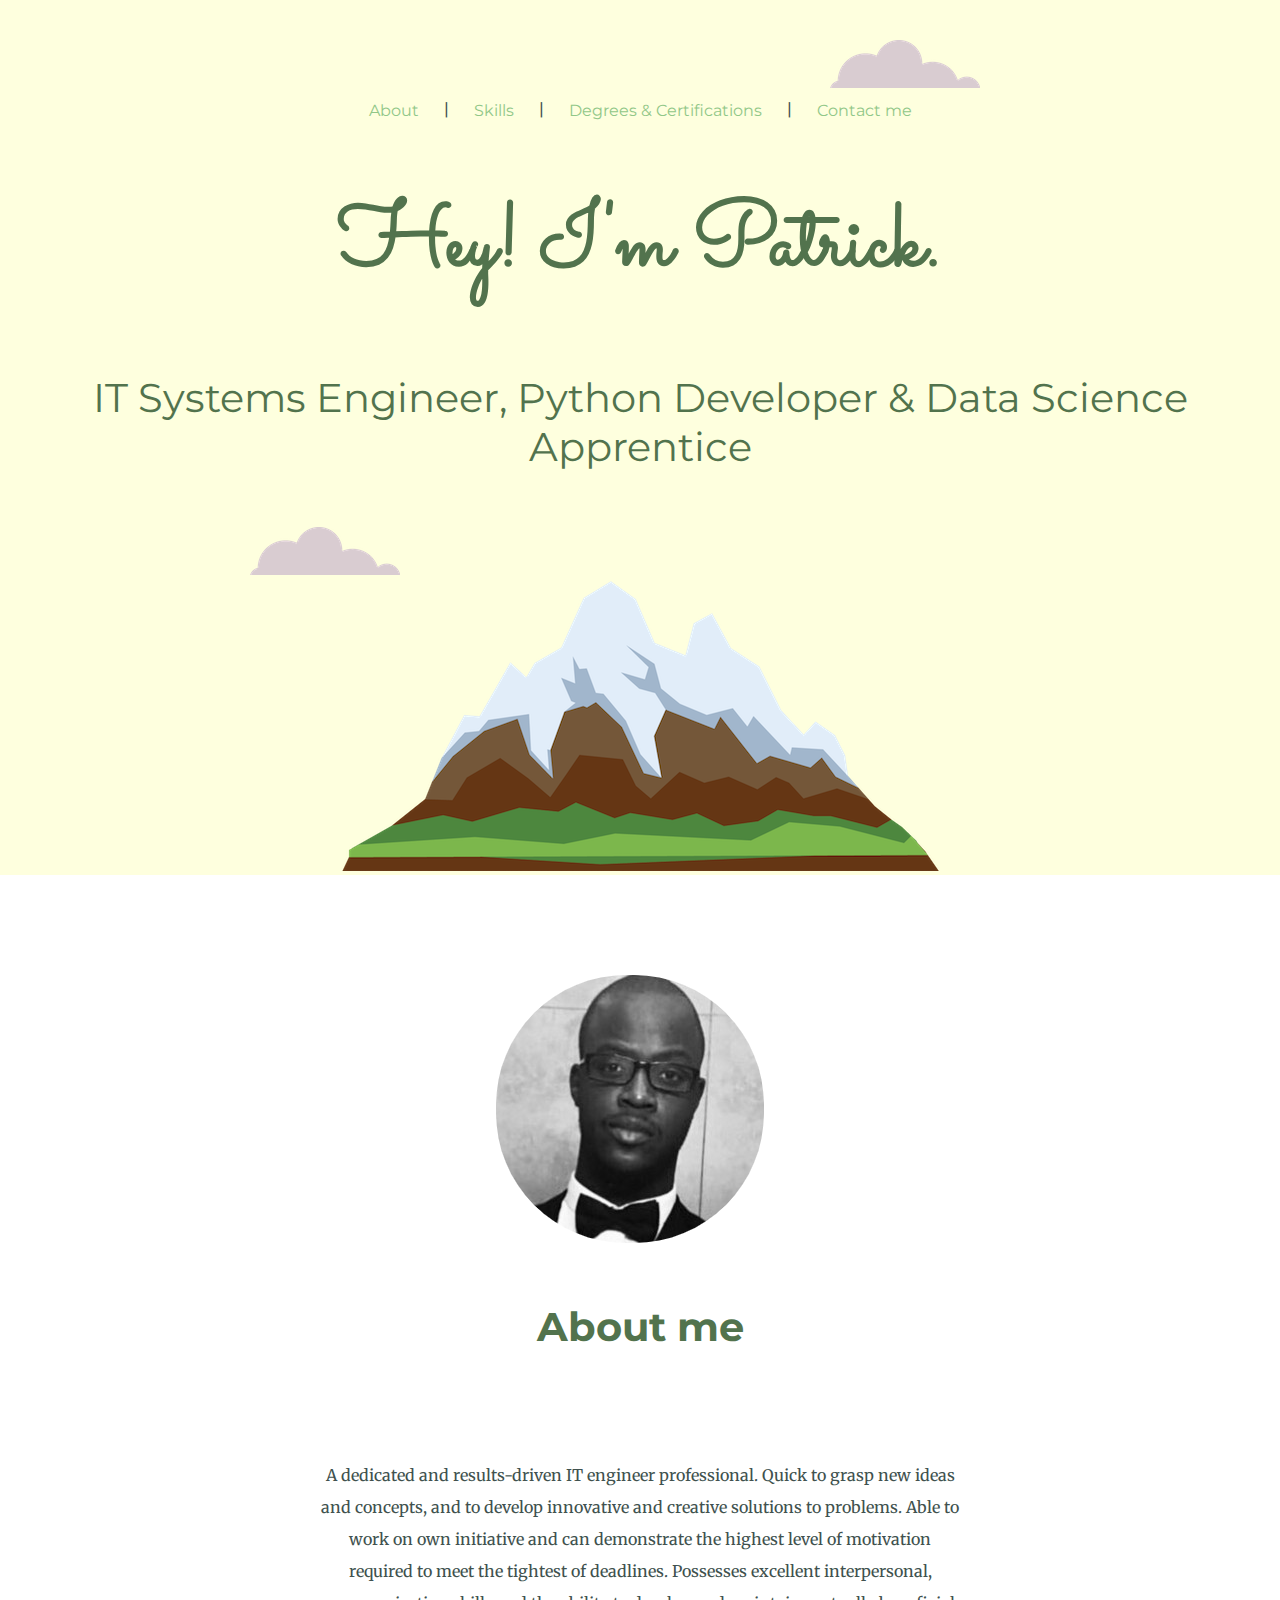
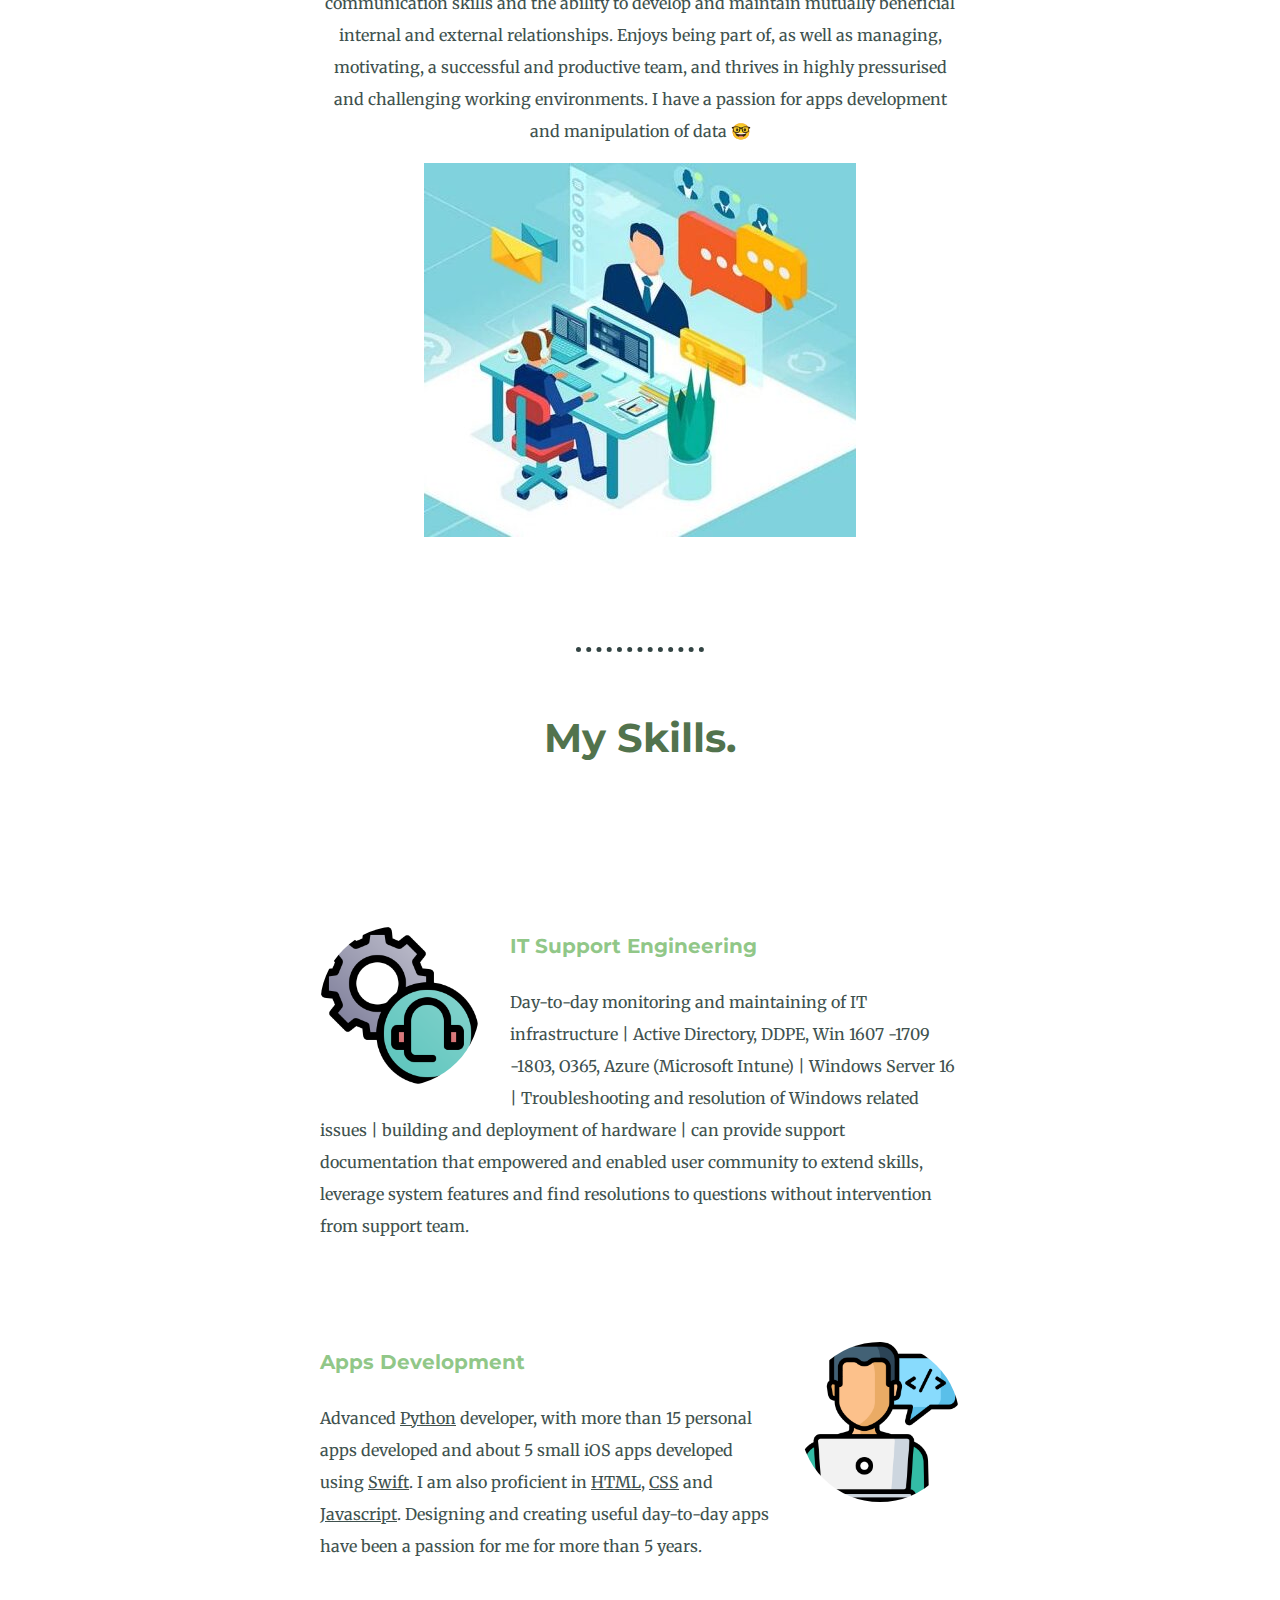
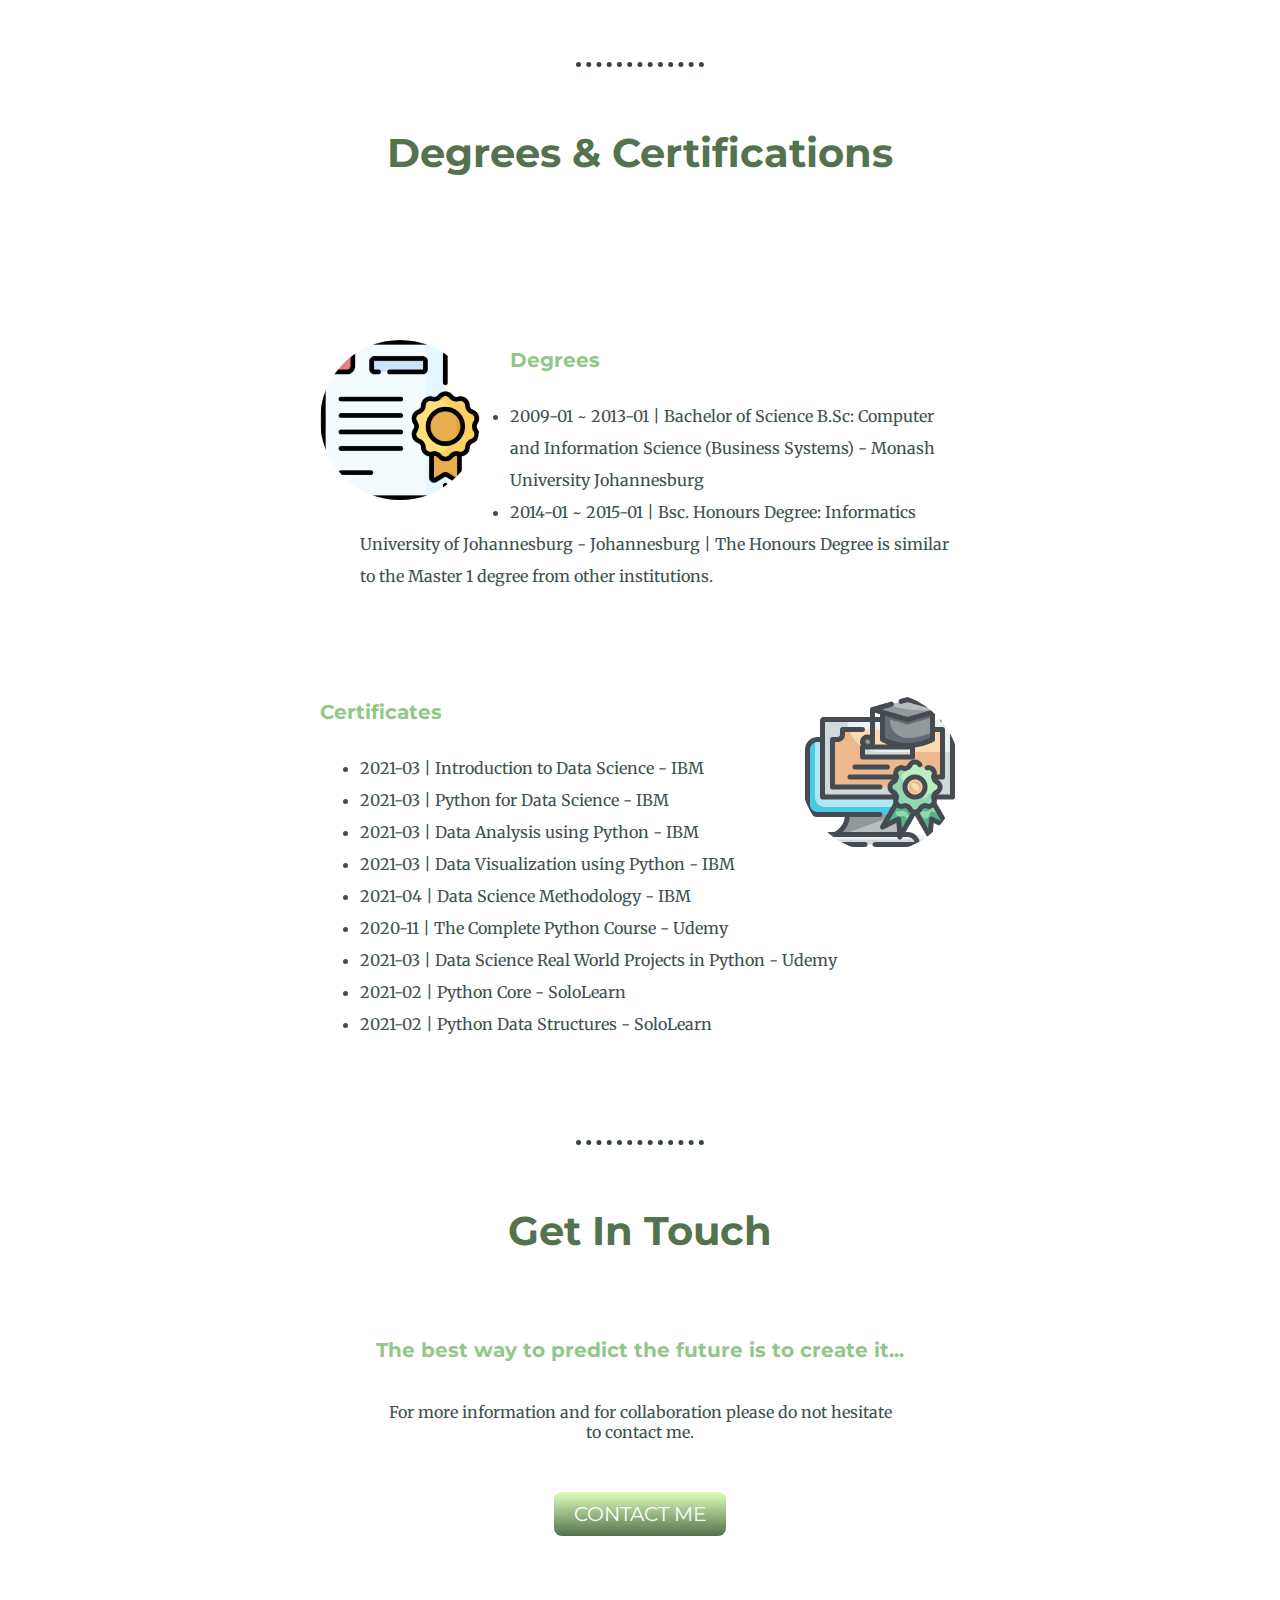
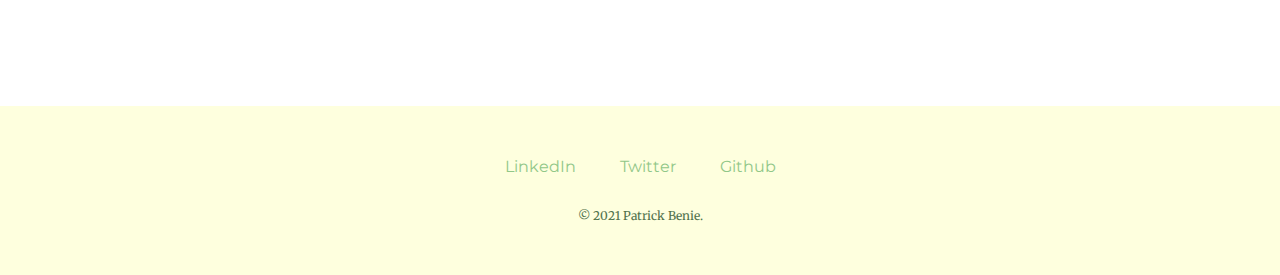
<file: index.html>
<!doctype html>

<html lang="en">

<head>
  <meta charset="utf-8">
  <title>Patrick Benie</title>
  <meta name="description" content="Patrick Benie's personal website">
  <meta name="author" content="Patrick Benie">
  <link rel="stylesheet" href="css/styles.css">
  <link class="circular" rel="icon" href="a.ico">
  <link rel="preconnect" href="https://fonts.googleapis.com">
  <link rel="preconnect" href="https://fonts.gstatic.com" crossorigin>
  <link href="https://fonts.googleapis.com/css2?family=Merriweather:wght@300&family=Montserrat:wght@100&family=Sacramento&display=swap" rel="stylesheet">


</head>

<body>
  <div class="top-container">
    <a href="#About">About</a> |
    <a href="#Skills">Skills</a> |
    <a href="#Cert">Degrees & Certifications</a> |
    <a href="#Contact">Contact me</a>

    <img class="top-cloud" src="images/cloud.png" alt="cloud-img">
    <h1>Hey! I'm Patrick.</h1>
    <h2 class="p"><span class="">IT</span> Systems Engineer, Python Developer & Data Science Apprentice</h2>
    <img class="bottom-cloud" src="images/cloud.png" alt="cloud-img">
    <img src="images/mountain.png" alt="mountain-img">
  </div>
  <div class="middle-container">
    <div class="profile">
      <img src="images/image.png" alt="profile-picture">
      <a id="About">
        <h2>About me</h2>
      </a>
      <p class="intro">A dedicated and results-driven IT engineer professional. Quick to grasp new ideas and concepts, and to develop innovative and creative solutions to problems. Able to work on own initiative and can demonstrate the highest level
        of motivation required to meet the tightest of deadlines. Possesses excellent interpersonal, communication skills and the ability to develop and maintain mutually beneficial internal and external relationships. Enjoys being part of, as well
        as managing, motivating, a successful and productive team, and thrives in highly pressurised and challenging working environments.  I have a passion for apps development and manipulation of data 🤓</p>
        <img class="" src="images/support.jpeg" alt="">
    </div>
    <hr>
    <div class="skills">
      <a id="Skills"><h2>My Skills.</h2></a>
      <div class="skill-row">
        <img class="circular support1" src="images/support.png" alt="">
        <h3>IT Support Engineering</h3>
        <p>
          Day-to-day monitoring and maintaining of IT infrastructure
          | Active Directory, DDPE, Win 1607 -1709 -1803, O365, Azure (Microsoft Intune) | Windows Server 16 |
          Troubleshooting and resolution of Windows related issues
          | building and deployment of hardware | can provide support documentation that empowered and enabled user community to extend skills,
          leverage system features and find resolutions to questions without intervention from support team.
        </p>
      </div>
      <div class="skill-row">
        <img class="circular support2" src="images/dev.png" alt="">
        <h3>Apps Development</h3>
        <p>Advanced <span class="pro">Python</span> developer, with more than 15 personal apps developed and about 5 small iOS apps developed using <span class="pro">Swift</span>.
          I am also proficient in <span class="pro">HTML</span>, <span class="pro">CSS</span> and <span class="pro">Javascript</span>. Designing and creating useful day-to-day apps have been a passion for me for more than 5 years.</p>
      </div>
    </div>
    <hr>
    <a id="Cert">
      <h2>Degrees & Certifications</h2>
    </a>
    <div class="skill-row">
      <img class="circular support3" src="images/degree.png" alt="">
      <h3>Degrees</h3>
      <ul>
        <li>
          2009-01 ~ 2013-01 | Bachelor of Science B.Sc: Computer and Information Science (Business Systems) - Monash University Johannesburg</li>
        <li>2014-01 ~ 2015-01 | Bsc. Honours Degree: Informatics
          University of Johannesburg - Johannesburg | The Honours Degree is similar to the Master 1 degree from other institutions.</li>
      </ul>
    </div>
    <div class="skill-row">
      <img class="circular support4" src="images/certificate.png" alt="">
      <h3>Certificates</h3>
      <ul>
        <li>2021-03 | Introduction to Data Science - IBM</li>
        <li>2021-03 | Python for Data Science - IBM </li>
        <li>2021-03 | Data Analysis using Python - IBM </li>
        <li>2021-03 | Data Visualization using Python - IBM</li>
        <li>2021-04 | Data Science Methodology - IBM</li>
        <li>2020-11 | The Complete Python Course - Udemy</li>
        <li>2021-03 | Data Science Real World Projects in Python - Udemy</li>
        <li>2021-02 | Python Core - SoloLearn</li>
        <li>2021-02 | Python Data Structures - SoloLearn</li>
      </ul>
    </div>





    <hr>
    <div class="contact-me">
      <a id="Contact"><h2>Get In Touch</h2></a>
      <h3>The best way to predict the future is to create it...</h3>
      <p class="contact-message">For more information and for collaboration please do not hesitate to contact me.</p>
      <a class="btn" href="mailto:patrick_benie@yahoo.com">CONTACT ME</a>
    </div>
  </div>
  <br>
  <br>
  <br>
  <br>


  <div class="bottom-container">
    <a class="footer-link" href="https://www.linkedin.com/in/patrick-benie-b2302925/">LinkedIn</a>
    <a class="footer-link" href="https://twitter.com/patrick_benie">Twitter</a>
    <a class="footer-link" href="https://github.com/cheesygeek">Github</a>
    <p class="copyright">© 2021 Patrick Benie.</p>
  </div>




</body>

</html>
</file>
<file: css/styles.css>
body {
  color: #40514E;
  margin: 0;
  text-align: center;
  font-family: 'Merriweather', serif;
}

h1 {
  font-size: 5.625rem;
  margin-top: 50px auto 0 auto;
  font-family: 'Sacramento', cursive;
  color: #52734D;
}

h2 {
  font-size: 2.5rem;
  font-family: 'Montserrat', sans-serif;
  color: #52734D;
  padding-bottom: 10px;
}
.p {
  font-weight: normal;
}

h3 {
  font-size: 1.25rem;
  font-family: 'Montserrat', sans-serif;
  color: #91C788;
}

a {
  color: #91C788;
  font-family: 'Montserrat', sans-serif;
  margin: 10px 20px;
  text-decoration: none;
}
a:hover {
  color: #515E63;
}
.top-container {
  background-color: #FEFFDE;
  position: relative;
  padding-top: 100px;
}

.middle-container {
  margin: 100px 0;

}
.bottom-container{
  background-color: #FEFFDE;
  position: relative;
  padding: 50px 0 20px;
}

.circular {
  border-radius: 100%;
}
.support1 {
  width: 25%;
  float: left;
  margin-right: 30px;
}
.support2 {
  width: 25%;
  float: right;
  margin-left: 30px;
}
.support3 {
  width: 25%;
  float: left;
  margin-right: 30px;
}
.support4 {
  width: 25%;
  float: right;
  margin-left: 30px;
}

.pro {
  text-decoration: underline;
}

.top-cloud {
  position: absolute;
  right: 300px;
  top: 40px;
}


.bottom-cloud {
  position: absolute;
  left: 250px;
  bottom: 300px;
}

.skill-row {
  width: 50%;
  margin: 100px auto 100px auto;
  text-align: left;
  line-height: 2;
}
.profile{
  width: 50%;
  margin: 100px auto 100px auto;
  text-align: center;
  line-height: 2;
}

hr{
  border-color: #334443;
  border-style: none;
  border-top-style: dotted;
  border-width: 5px;
  width: 10%;
}


.contact-message {
  width: 40%;
  margin: 40px auto 60px;
}

.btn {
    background: #DDFFBC;
    background-image: -webkit-linear-gradient(top, #DDFFBC, #52734D);
    background-image: -moz-linear-gradient(top, #DDFFBC, #52734D);
    background-image: -ms-linear-gradient(top, #DDFFBC, #52734D);
    background-image: -o-linear-gradient(top, #DDFFBC, #52734D);
    background-image: linear-gradient(to bottom, #DDFFBC, #52734D);
    -webkit-border-radius: 8;
    -moz-border-radius: 8;
    border-radius: 8px;
    font-family: 'Montserrat', sans-serif;
    color: #ffffff;
    font-size: 20px;
    padding: 10px 20px 10px 20px;
    text-decoration: none;
  }

.btn:hover {
    background: #91C788;
    background-image: -webkit-linear-gradient(top, #91C788, #91C788);
    background-image: -moz-linear-gradient(top, #91C788, #91C788);
    background-image: -ms-linear-gradient(top, #91C788, #91C788);
    background-image: -o-linear-gradient(top, #91C788, #91C788);
    background-image: linear-gradient(to bottom, #91C788, #91C788);
    text-decoration: none;
  }
  .copyright {
    color: #52734D;
    font-size: 0.75rem;
    padding: 20px 0;
  }
</file>
